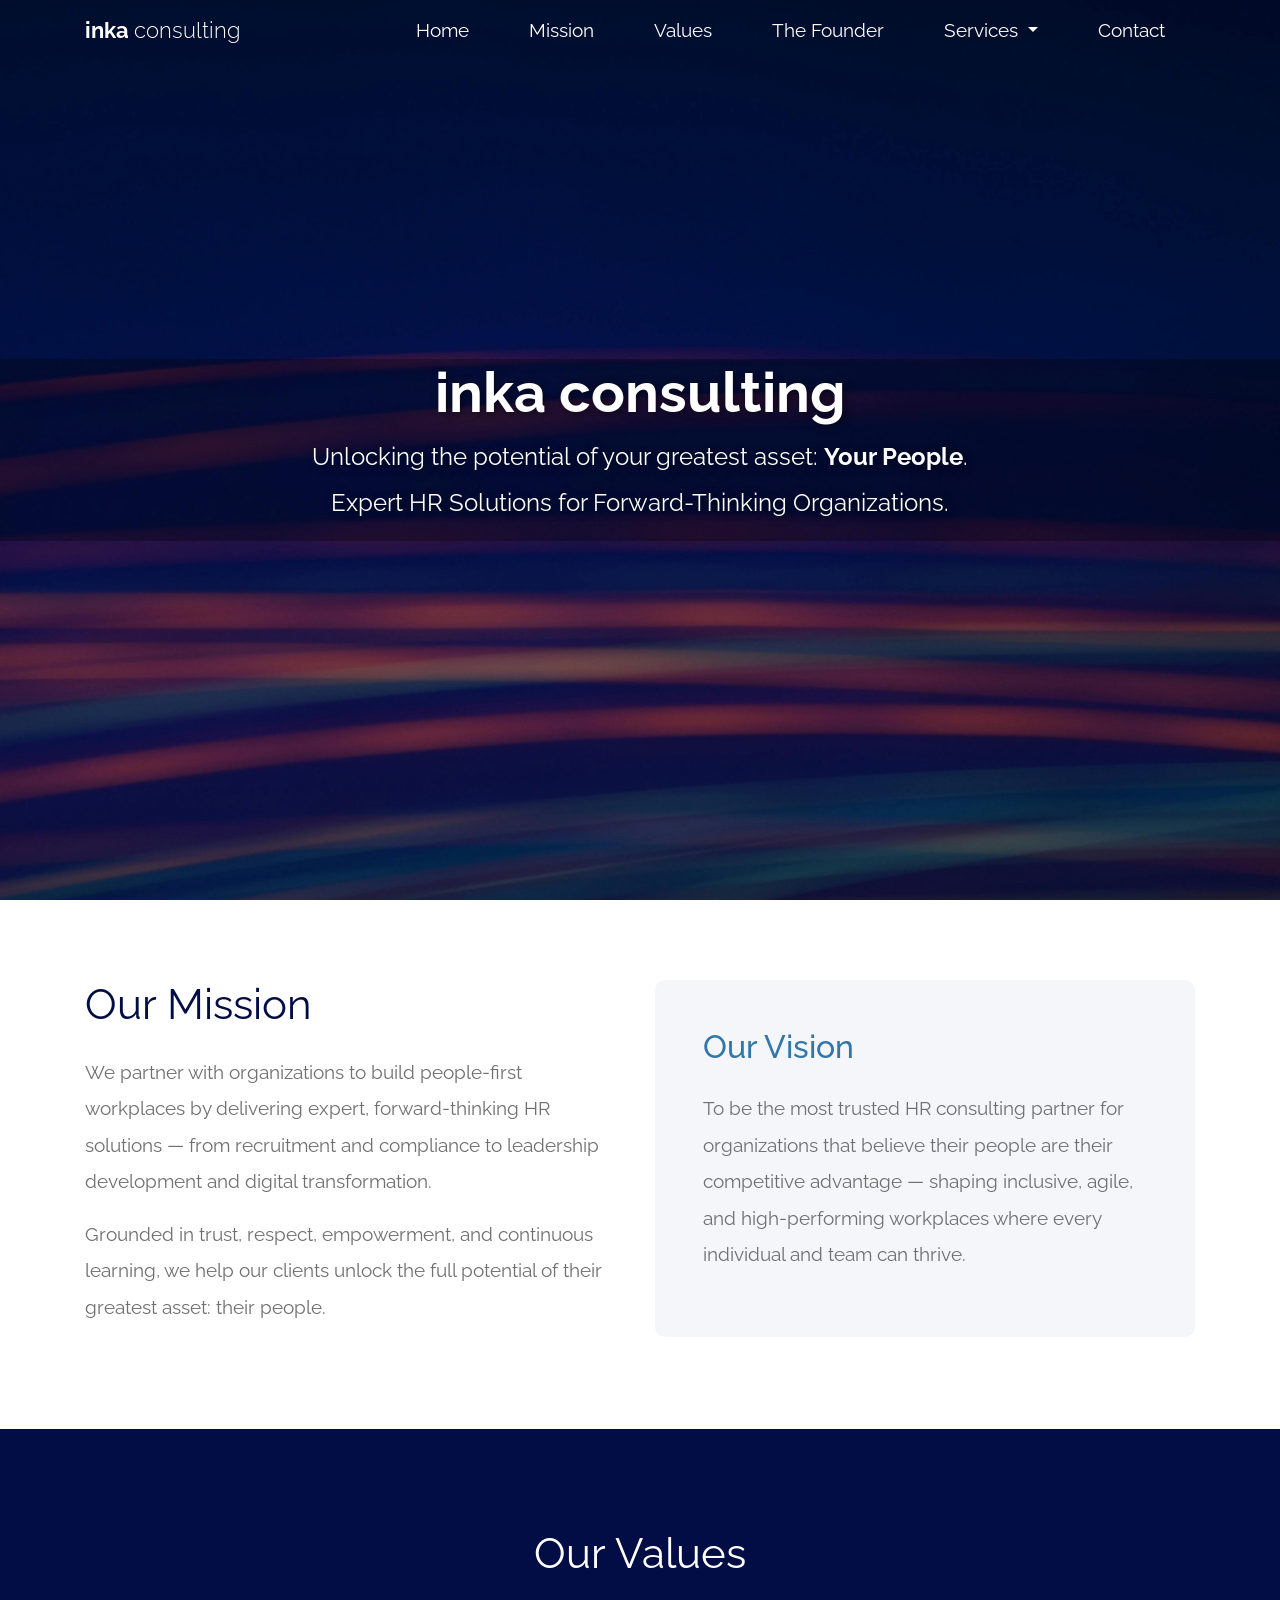
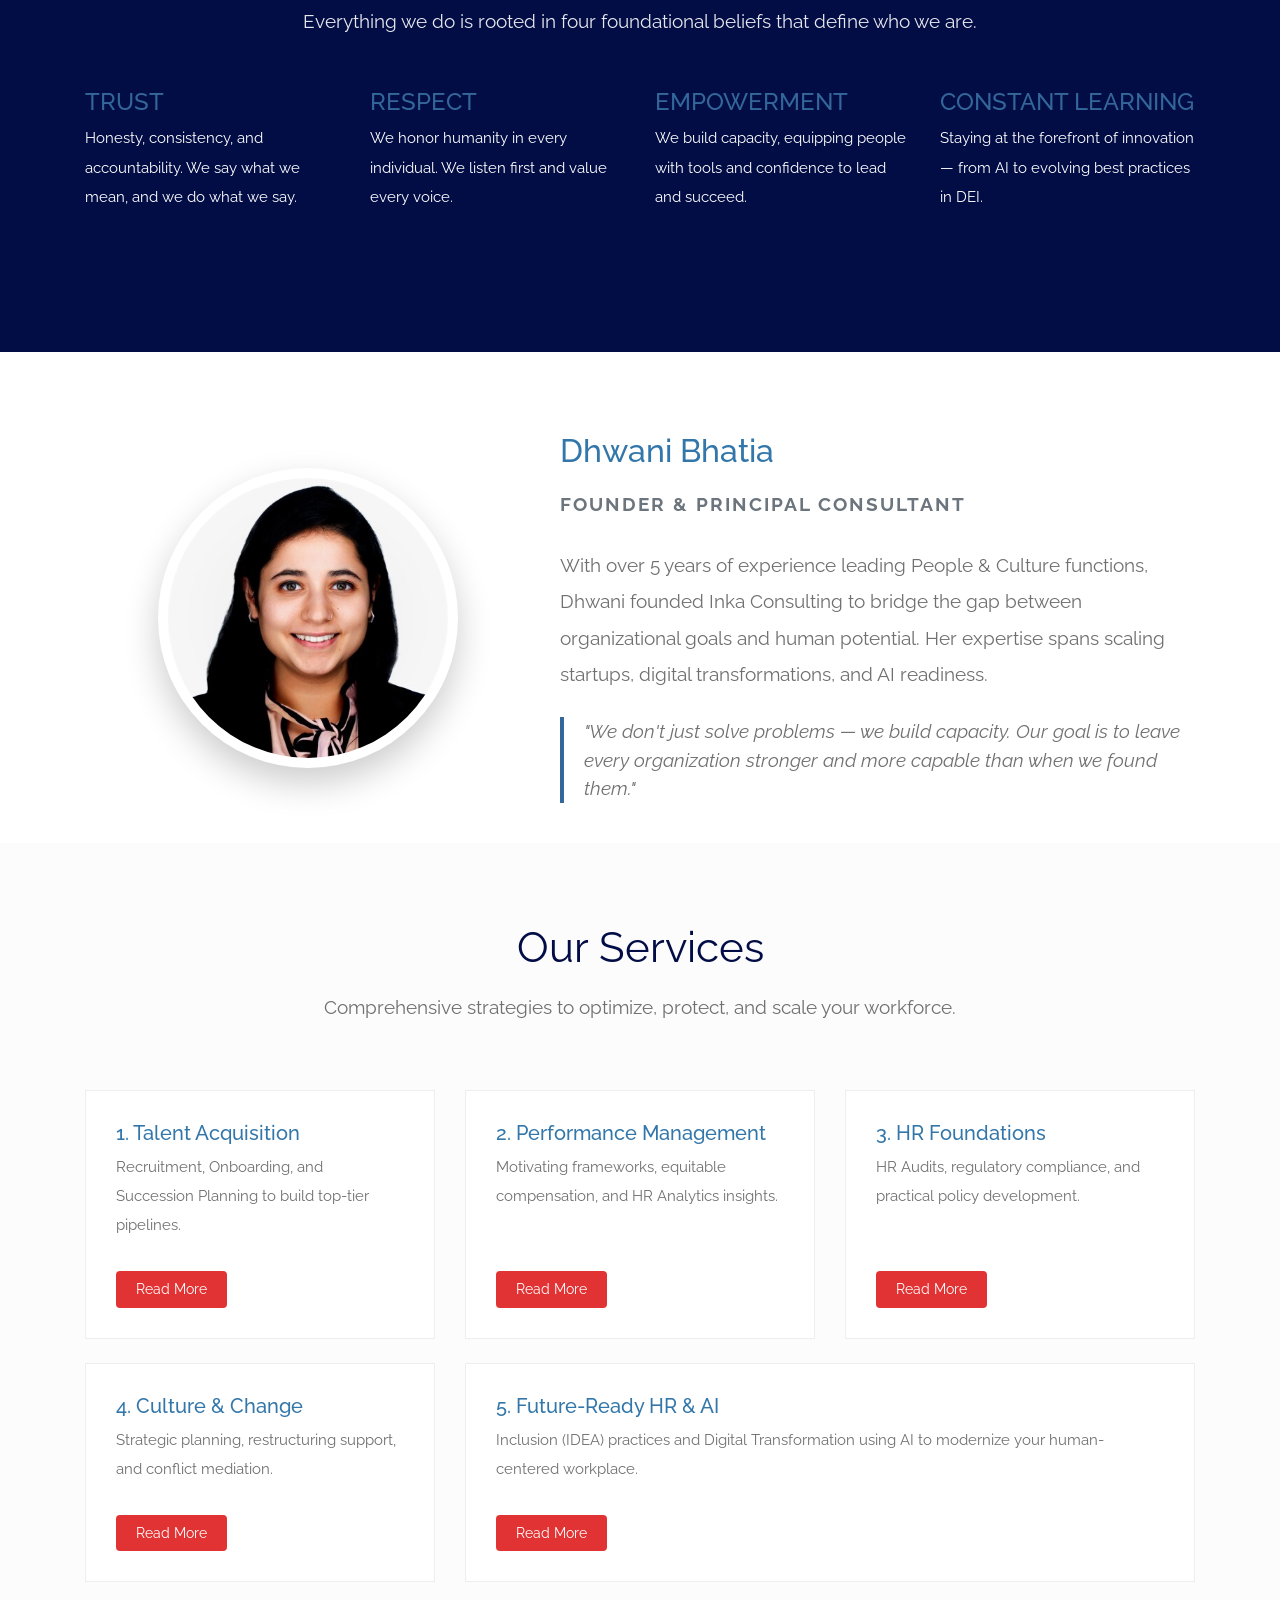
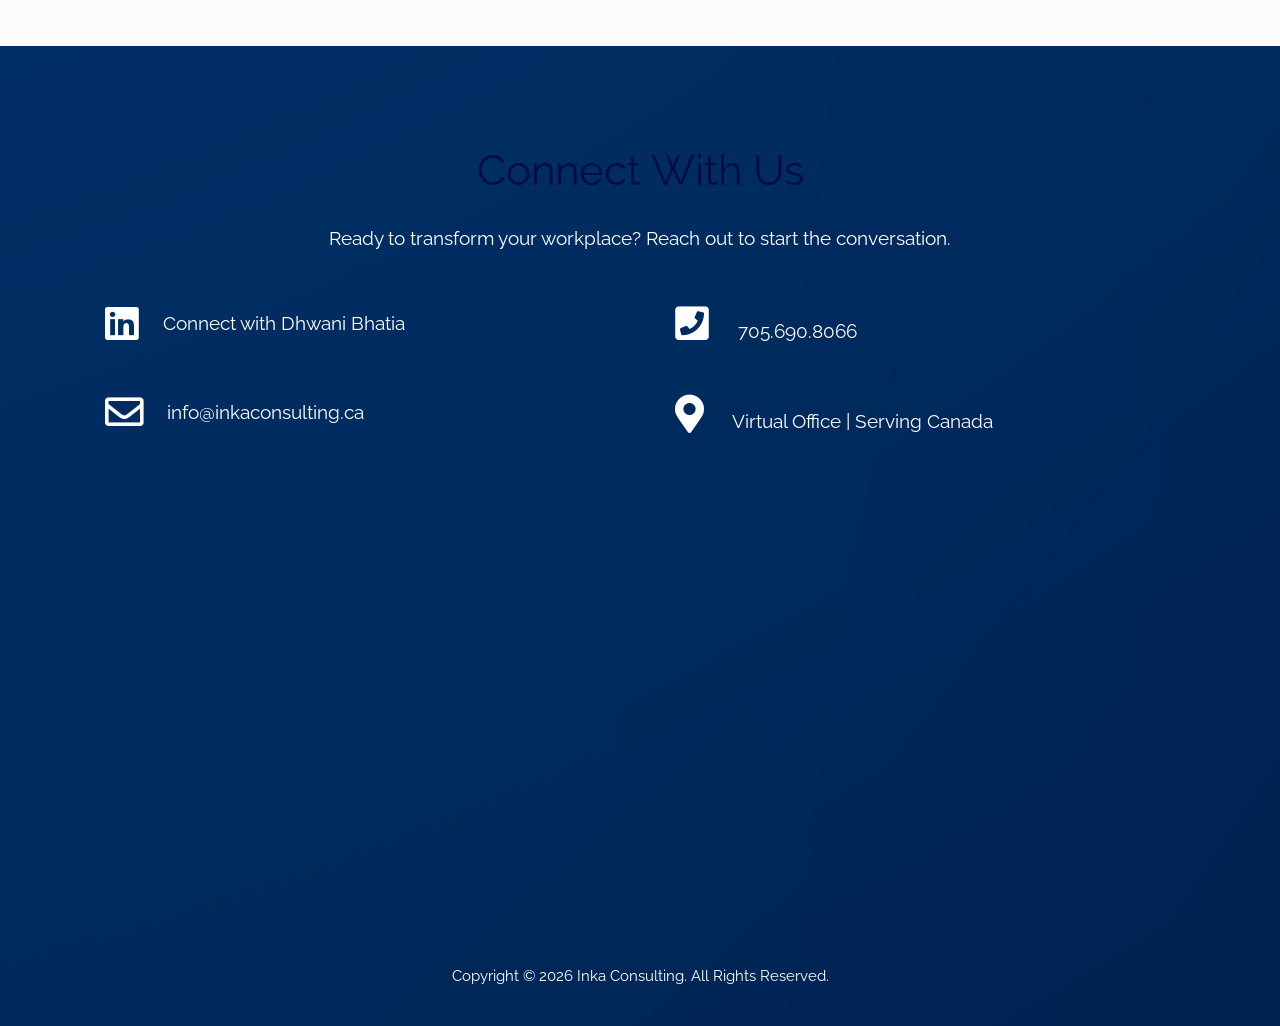
<file: index.html>
<!DOCTYPE html>
<html lang="en">
<head>
    <meta charset="UTF-8" />
    <meta name="viewport" content="width=device-width, initial-scale=1.0" />
    <meta http-equiv="X-UA-Compatible" content="ie=edge" />
    <title>Inka Consulting | Strategic People & HR Solutions</title>
    <link rel="stylesheet" href="fontawesome-5.5/css/all.min.css" />
    <link rel="stylesheet" href="slick/slick.css">
    <link rel="stylesheet" href="slick/slick-theme.css">
    <link rel="stylesheet" href="magnific-popup/magnific-popup.css">
    <link rel="stylesheet" href="css/bootstrap.min.css" />
    <link rel="stylesheet" href="css/tooplate-infinite-loop.css" />
    <style>
        /* --- Branding & Layout Overrides --- */
        .inka-values-bg { background-color: #020c45; color: #ffffff; padding: 100px 0; }
        .practice-card { border: 1px solid #eee; padding: 30px; height: 100%; transition: 0.3s; background: #fff; display: flex; flex-direction: column; justify-content: space-between; }
        .practice-card:hover { box-shadow: 0 10px 30px rgba(0,0,0,0.05); border-color: #369; }
        .founder-image { border: 10px solid rgba(255,255,255,0.1); border-radius: 50%; max-width: 300px; width: 100%; box-shadow: 0 15px 35px rgba(0,0,0,0.2); }
        .btn-read-more { margin-top: 15px; align-self: flex-start; font-size: 0.85rem; padding: 8px 20px; border-radius: 4px; }

        /* --- Desktop Dropdown --- */
        .nav-item.dropdown:hover .dropdown-menu { display: block; margin-top: 0; }
        .dropdown-menu { background-color: #ffffff; border: none; border-radius: 0; box-shadow: 0 8px 15px rgba(0,0,0,0.1); padding: 10px 0; }
        .dropdown-item { color: #020c45 !important; font-size: 0.9rem; padding: 10px 20px; transition: 0.3s; }
        .dropdown-item:hover { background-color: #f8f9fa; color: #e13333 !important; padding-left: 25px; }
        
        /* --- Mobile Specific Fixes --- */
        @media (max-width: 991px) {
            .navbar-brand, .tm-hero-title {
                color: #ffffff !important; 
                -webkit-text-fill-color: #ffffff !important; 
                text-transform: lowercase !important;
            }
            .navbar-collapse { 
                background-color: #ffffff !important; 
                box-shadow: 0 10px 20px rgba(0,0,0,0.1);
                padding: 20px;
            }
            .nav-link { color: #020c45 !important; }
            .dropdown-menu { 
                background-color: #f1f1f1 !important; 
                display: none; 
                border-left: 3px solid #e13333; 
                margin-left: 10px; 
            }
            /* Show dropdown when parent is clicked on mobile */
            .nav-item.dropdown.show .dropdown-menu { display: block; }
            .dropdown-item { color: #020c45 !important; }
            .navbar-toggler i { color: #ffffff; }
            .scroll .navbar-toggler i { color: #020c45; }
        }
    </style>
</head>
<body>    
    <nav class="navbar navbar-expand-md tm-navbar" id="tmNav">              
        <div class="container">   
          <div class="tm-next">
              <a href="#infinite" class="navbar-brand">inka <span style="font-weight: 300;">consulting</span></a>
          </div>               
          <button class="navbar-toggler" type="button" data-toggle="collapse" data-target="#navbarSupportedContent">
            <i class="fas fa-bars"></i>
          </button>
          <div class="collapse navbar-collapse" id="navbarSupportedContent">
            <ul class="navbar-nav ml-auto">
              <li class="nav-item"><a class="nav-link tm-nav-link" href="#infinite">Home</a></li>
              <li class="nav-item"><a class="nav-link tm-nav-link" href="#mission">Mission</a></li>
              <li class="nav-item"><a class="nav-link tm-nav-link" href="#values">Values</a></li>
              <li class="nav-item"><a class="nav-link tm-nav-link" href="#founder">The Founder</a></li>
              <li class="nav-item dropdown">
                <a class="nav-link tm-nav-link dropdown-toggle" href="#" id="navbarDropdown" role="button" data-toggle="dropdown" aria-haspopup="true" aria-expanded="false">
                  Services
                </a>
                <div class="dropdown-menu" aria-labelledby="navbarDropdown">
                  <a class="dropdown-item external" href="talent-growth.html">Talent Acquisition</a>
                  <a class="dropdown-item external" href="performance-effectiveness.html">Performance Management</a>
                  <a class="dropdown-item external" href="hr-foundations.html">HR Foundations</a>
                  <a class="dropdown-item external" href="strategic-planning.html">Culture & Change</a>
                  <a class="dropdown-item external" href="future-ready-hr.html">Future-Ready HR & AI</a>
                </div>
              </li>
              <li class="nav-item"><a class="nav-link tm-nav-link" href="#contact">Contact</a></li>                    
            </ul>
          </div>        
        </div>
    </nav>

    <section id="infinite" class="text-white tm-font-big tm-parallax">
      <div class="text-center tm-hero-text-container">
        <div class="tm-hero-text-container-inner">
            <h2 class="tm-hero-title">inka consulting</h2>
            <p class="tm-hero-subtitle">
              Unlocking the potential of your greatest asset: <strong>Your People</strong>.
              <br>Expert HR Solutions for Forward-Thinking Organizations.
            </p>
        </div>        
      </div>
    </section>

    <section id="mission" class="tm-section-pad-top">
      <div class="container">
            <div class="row">
                <div class="col-lg-6 mb-5">
                    <h2 class="tm-text-primary mb-4 tm-section-title">Our Mission</h2>
                    <p class="tm-intro-text">
                        We partner with organizations to build people-first workplaces by delivering expert, forward-thinking HR solutions — from recruitment and compliance to leadership development and digital transformation.
                    </p>
                    <p class="tm-intro-text">
                        Grounded in trust, respect, empowerment, and continuous learning, we help our clients unlock the full potential of their greatest asset: their people.
                    </p>
                </div>
                <div class="col-lg-6">
                    <div class="p-5" style="background-color: #f4f6f9; border-radius: 10px;">
                        <h2 class="tm-text-primary mb-4">Our Vision</h2>
                        <p class="tm-intro-text">
                            To be the most trusted HR consulting partner for organizations that believe their people are their competitive advantage — shaping inclusive, agile, and high-performing workplaces where every individual and team can thrive.
                        </p>
                    </div>
                </div>
            </div>
      </div>
    </section>

    <section id="values" class="inka-values-bg">
        <div class="container">
            <div class="row mb-5">
                <div class="col-12 text-center">
                    <h2 class="tm-section-title mb-4">Our Values</h2>
                    <p style="max-width: 800px; margin: 0 auto; opacity: 0.9;">
                        Everything we do is rooted in four foundational beliefs that define who we are.
                    </p>
                </div>
            </div>
            <div class="row">
                <div class="col-md-3 mb-4">
                    <h4 style="color: #369;">TRUST</h4>
                    <p class="small">Honesty, consistency, and accountability. We say what we mean, and we do what we say.</p>
                </div>
                <div class="col-md-3 mb-4">
                    <h4 style="color: #369;">RESPECT</h4>
                    <p class="small">We honor humanity in every individual. We listen first and value every voice.</p>
                </div>
                <div class="col-md-3 mb-4">
                    <h4 style="color: #369;">EMPOWERMENT</h4>
                    <p class="small">We build capacity, equipping people with tools and confidence to lead and succeed.</p>
                </div>
                <div class="col-md-3 mb-4">
                    <h4 style="color: #369;">CONSTANT LEARNING</h4>
                    <p class="small">Staying at the forefront of innovation — from AI to evolving best practices in DEI.</p>
                </div>
            </div>
        </div>
    </section>

    <section id="founder" class="tm-section-pad-top">
        <div class="container">
            <div class="row align-items-center">
                <div class="col-md-5 text-center mb-5 mb-md-0">
                    <img src="img/founder.jpg" alt="Dhwani Bhatia" class="founder-image">
                </div>
                <div class="col-md-7">
                    <h2 class="tm-text-primary mb-3">Dhwani Bhatia</h2>
                    <p class="text-muted mb-4" style="text-transform: uppercase; letter-spacing: 2px; font-weight: 700;">Founder & Principal Consultant</p>
                    <p class="mb-4">With over 5 years of experience leading People & Culture functions, Dhwani founded Inka Consulting to bridge the gap between organizational goals and human potential. Her expertise spans scaling startups, digital transformations, and AI readiness.</p>
                    <div style="border-left: 4px solid #369; padding-left: 20px; font-style: italic; font-size: 1.2rem;">
                        "We don't just solve problems — we build capacity. Our goal is to leave every organization stronger and more capable than when we found them."
                    </div>
                </div>
            </div>
        </div>
    </section>

    <section id="services" class="tm-section-pad-top" style="background-color: #fcfcfc;">
      <div class="container">
        <div class="row mb-5">
            <div class="col-12 text-center">
                <h2 class="tm-text-primary tm-section-title">Our Services</h2>
                <p class="mt-3">Comprehensive strategies to optimize, protect, and scale your workforce.</p>
            </div>
        </div>
        <div class="row">
            <div class="col-md-6 col-lg-4 mb-4">
                <div class="practice-card">
                    <div>
                        <h5 class="tm-text-primary">1. Talent Acquisition</h5>
                        <p class="small">Recruitment, Onboarding, and Succession Planning to build top-tier pipelines.</p>
                    </div>
                    <a href="talent-growth.html" class="tm-btn-primary btn-read-more">Read More</a>
                </div>
            </div>
            <div class="col-md-6 col-lg-4 mb-4">
                <div class="practice-card">
                    <div>
                        <h5 class="tm-text-primary">2. Performance Management</h5>
                        <p class="small">Motivating frameworks, equitable compensation, and HR Analytics insights.</p>
                    </div>
                    <a href="performance-effectiveness.html" class="tm-btn-primary btn-read-more">Read More</a>
                </div>
            </div>
            <div class="col-md-6 col-lg-4 mb-4">
                <div class="practice-card">
                    <div>
                        <h5 class="tm-text-primary">3. HR Foundations</h5>
                        <p class="small">HR Audits, regulatory compliance, and practical policy development.</p>
                    </div>
                    <a href="hr-foundations.html" class="tm-btn-primary btn-read-more">Read More</a>
                </div>
            </div>
            <div class="col-md-6 col-lg-4 mb-4">
                <div class="practice-card">
                    <div>
                        <h5 class="tm-text-primary">4. Culture & Change</h5>
                        <p class="small">Strategic planning, restructuring support, and conflict mediation.</p>
                    </div>
                    <a href="strategic-planning.html" class="tm-btn-primary btn-read-more">Read More</a>
                </div>
            </div>
            <div class="col-md-6 col-lg-8 mb-4">
                <div class="practice-card">
                    <div>
                        <h5 class="tm-text-primary">5. Future-Ready HR & AI</h5>
                        <p class="small">Inclusion (IDEA) practices and Digital Transformation using AI to modernize your human-centered workplace.</p>
                    </div>
                    <a href="future-ready-hr.html" class="tm-btn-primary btn-read-more">Read More</a>
                </div>
            </div>
        </div>
      </div>
    </section>

    <section id="contact" class="tm-section-pad-top tm-parallax-2">
      <div class="container tm-container-contact">
        <div class="row">
            <div class="text-center col-12">
                <h2 class="tm-section-title mb-4">Connect With Us</h2>
                <p class="mb-5">Ready to transform your workplace? Reach out to start the conversation.</p>
            </div>
            <div class="col-sm-12 col-md-6">
                <div class="contact-item">
                  <a rel="nofollow" href="https://ca.linkedin.com/in/dhwanib" target="_blank" class="item-link">
                      <i class="fab fa-2x fa-linkedin mr-4"></i>
                      <span class="mb-0">Connect with Dhwani Bhatia</span>
                  </a>               
                </div>
                <div class="contact-item">
                  <a rel="nofollow" href="mailto:info@inkaconsulting.ca" class="item-link">
                      <i class="far fa-2x fa-envelope mr-4"></i>
                      <span class="mb-0">info@inkaconsulting.ca</span>
                  </a>               
                </div>
            </div>
            <div class="col-sm-12 col-md-6">
                <div class="contact-item">
                    <i class="fas fa-2x fa-phone-square mr-4"></i>
                    <span class="mb-0">705.690.8066</span>
                </div>
                <div class="contact-item">
                    <i class="fas fa-2x fa-map-marker-alt mr-4"></i>
                    <span class="mb-0">Virtual Office | Serving Canada</span>
                </div>
            </div>
        </div>
      </div>
      <footer class="text-center small tm-footer">
        <p class="mb-0">
          Copyright &copy; 2026 Inka Consulting. All Rights Reserved.
        </p>
      </footer>
    </section>

    <script src="js/jquery-1.9.1.min.js"></script>     
    <script src="js/bootstrap.min.js"></script> 
    <script src="js/jquery.singlePageNav.min.js"></script> 
    <script>
      $(function(){
        // 1. Single Page Nav
        $('#tmNav').singlePageNav({
            filter: ':not(.external)',
            updateHash: true
        });

        // 2. FORCE COLLAPSE SCRIPT
        $('.navbar-nav .nav-link').on('click', function() {
            var isDropdown = $(this).hasClass('dropdown-toggle');
            var isVisible = $('.navbar-toggler').is(':visible');
            if (isVisible && !isDropdown) {
                $('.navbar-collapse').removeClass('show');
            }
        });

        $('.dropdown-item').on('click', function() {
            if ($('.navbar-toggler').is(':visible')) {
                $('.navbar-collapse').removeClass('show');
            }
        });
      });
    </script>
</body>
</html>
</file>
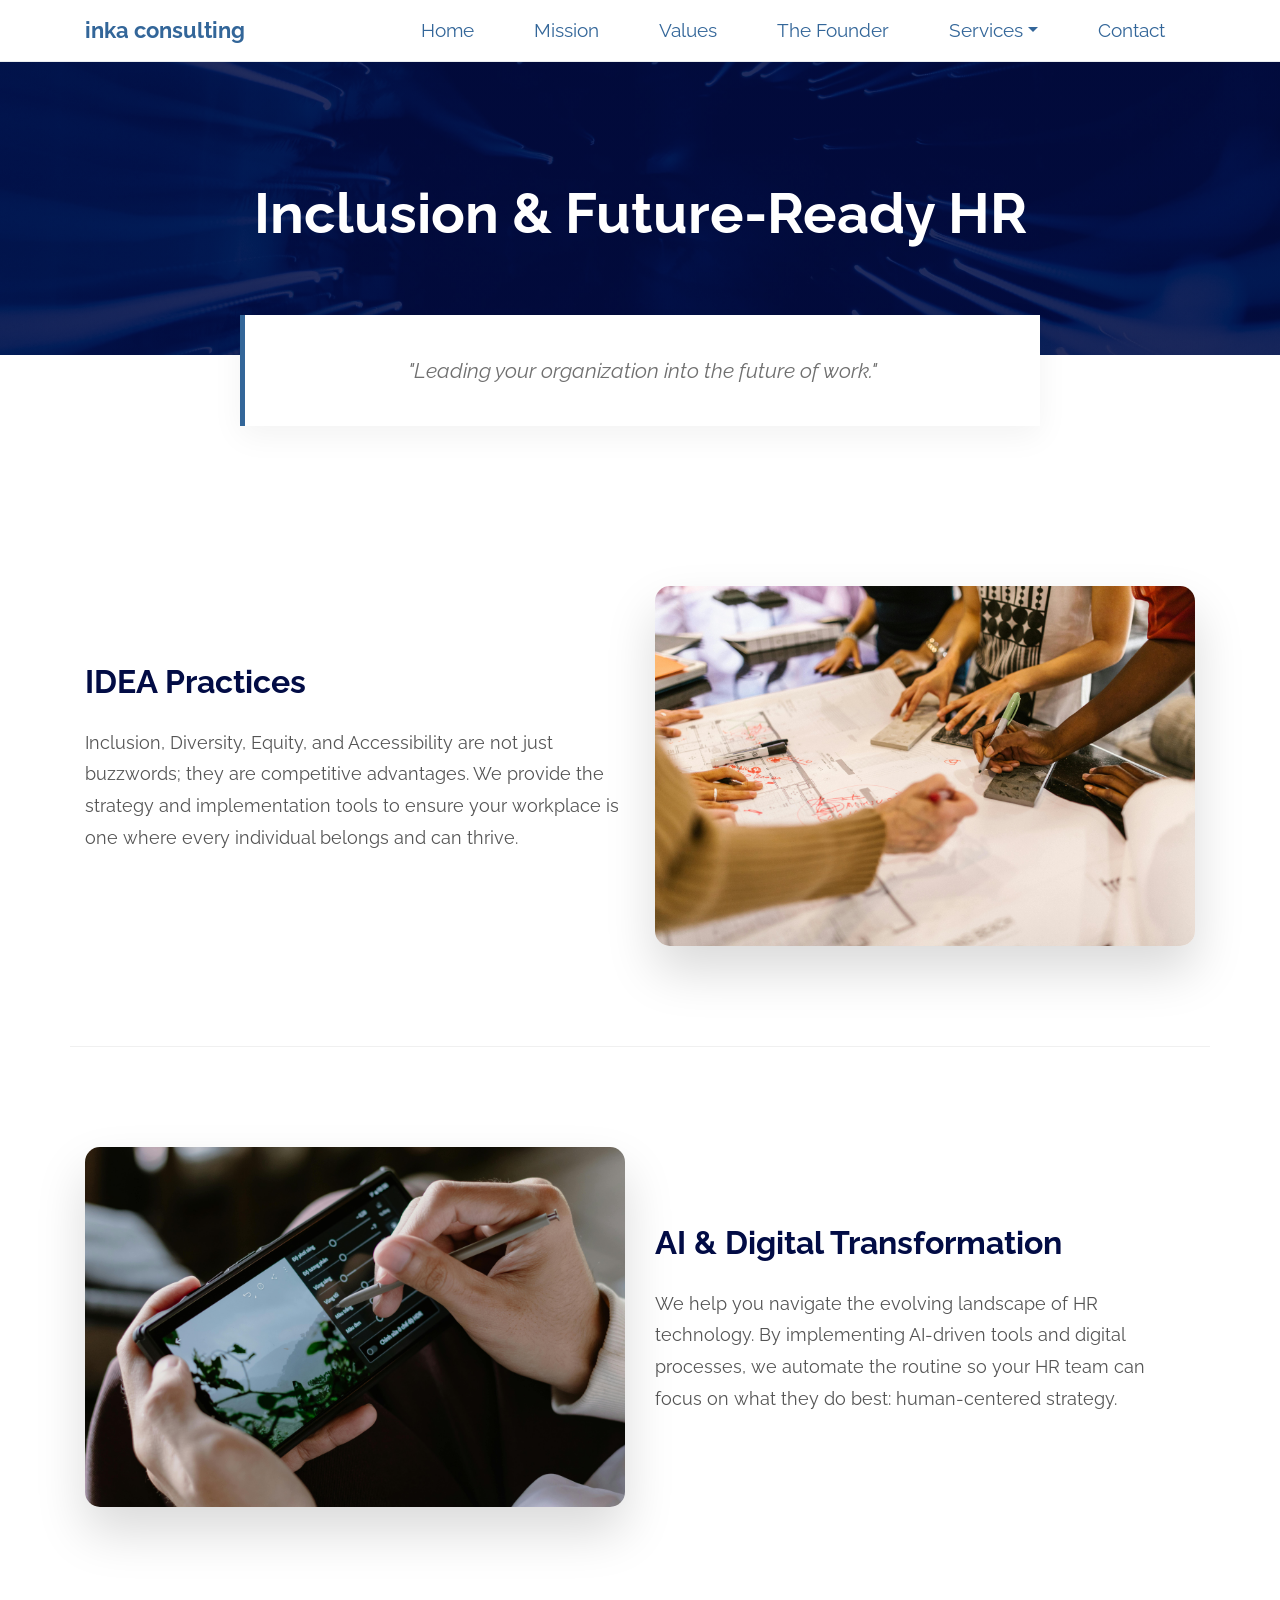
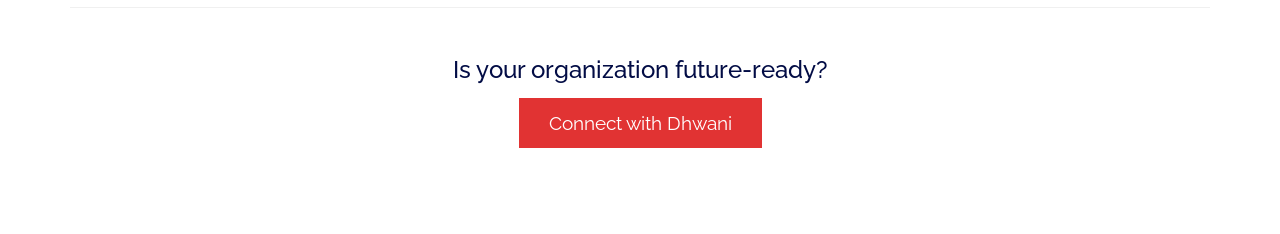
<file: future-ready-hr.html>
<!DOCTYPE html>
<html lang="en">
<head>
    <meta charset="UTF-8" />
    <meta name="viewport" content="width=device-width, initial-scale=1.0" />
    <title>Future-Ready HR | Inka Consulting</title>
    <link rel="stylesheet" href="fontawesome-5.5/css/all.min.css" />
    <link rel="stylesheet" href="css/bootstrap.min.css" />
    <link rel="stylesheet" href="css/tooplate-infinite-loop.css" />
    <style>
        .service-hero-section { background: linear-gradient(rgba(2,12,69,0.85), rgba(2,12,69,0.85)), url('img/tech-hero.jpg'); background-size: cover; background-position: center; color: white; padding: 180px 0 100px; text-align: center; }
        .service-row { padding: 100px 0; align-items: center; border-bottom: 1px solid #f0f0f0; }
        @media (min-width: 768px) { .row-reverse-desktop { flex-direction: row-reverse; } }
        .service-image-container img { width: 100%; border-radius: 15px; box-shadow: 0 25px 50px rgba(0,0,0,0.15); }
        .service-text-content h3 { color: #020c45; font-weight: 700; margin-bottom: 25px; font-size: 2rem; }
        .service-text-content p { font-size: 1.1rem; line-height: 1.8; color: #555; }
        .intro-quote { max-width: 800px; margin: -40px auto 60px; background: #fff; padding: 40px; box-shadow: 0 10px 30px rgba(0,0,0,0.05); border-left: 5px solid #369; font-style: italic; font-size: 1.3rem; position: relative; z-index: 10; }
    </style>
</head>
<body>
    <nav class="navbar navbar-expand-md tm-navbar scroll">
        <div class="container">
            <a href="index.html" class="navbar-brand">Inka <span>Consulting</span></a>
            <button class="navbar-toggler" type="button" data-toggle="collapse" data-target="#navbarSupportedContent"><i class="fas fa-bars"></i></button>
            <div class="collapse navbar-collapse" id="navbarSupportedContent">
                <ul class="navbar-nav ml-auto">
                    <li class="nav-item"><a class="nav-link tm-nav-link" href="index.html#infinite">Home</a></li>
                    <li class="nav-item"><a class="nav-link tm-nav-link" href="index.html#mission">Mission</a></li>
                    <li class="nav-item"><a class="nav-link tm-nav-link" href="index.html#values">Values</a></li>
                    <li class="nav-item"><a class="nav-link tm-nav-link" href="index.html#founder">The Founder</a></li>
                    <li class="nav-item dropdown">
                        <a class="nav-link tm-nav-link dropdown-toggle" href="#" id="navDrop" data-toggle="dropdown">Services</a>
                        <div class="dropdown-menu">
                            <a class="dropdown-item" href="talent-growth.html">Talent Acquisition</a>
                            <a class="dropdown-item" href="performance-effectiveness.html">Performance Management</a>
                            <a class="dropdown-item" href="hr-foundations.html">HR Foundations</a>
                            <a class="dropdown-item" href="strategic-planning.html">Culture & Change</a>
                            <a class="dropdown-item" href="future-ready-hr.html">Future-Ready HR & AI</a>
                        </div>
                    </li>
                    <li class="nav-item"><a class="nav-link tm-nav-link" href="index.html#contact">Contact</a></li>
                </ul>
            </div>
        </div>
    </nav>

    <header class="service-hero-section">
        <div class="container"><h1 class="display-3 font-weight-bold">Inclusion & Future-Ready HR</h1></div>
    </header>

    <main class="container">
        <div class="intro-quote text-center">"Leading your organization into the future of work."</div>

        <div class="row service-row">
            <div class="col-md-6 service-text-content">
                <h3>IDEA Practices</h3>
                <p>Inclusion, Diversity, Equity, and Accessibility are not just buzzwords; they are competitive advantages. We provide the strategy and implementation tools to ensure your workplace is one where every individual belongs and can thrive.</p>
            </div>
            <div class="col-md-6 service-image-container"><img src="img/tech-1.jpg" alt="IDEA Strategy"></div>
        </div>

        <div class="row service-row row-reverse-desktop">
            <div class="col-md-6 service-text-content">
                <h3>AI & Digital Transformation</h3>
                <p>We help you navigate the evolving landscape of HR technology. By implementing AI-driven tools and digital processes, we automate the routine so your HR team can focus on what they do best: human-centered strategy.</p>
            </div>
            <div class="col-md-6 service-image-container"><img src="img/tech-2.jpg" alt="Digital HR Transformation"></div>
        </div>

        <div class="text-center mt-5 mb-5 pb-5">
            <h4 class="mb-4">Is your organization future-ready?</h4>
            <a href="index.html#contact" class="tm-btn-primary">Connect with Dhwani</a>
        </div>
    </main>
    <script src="js/jquery-1.9.1.min.js"></script><script src="js/bootstrap.min.js"></script>
</body>
</html>
</file>
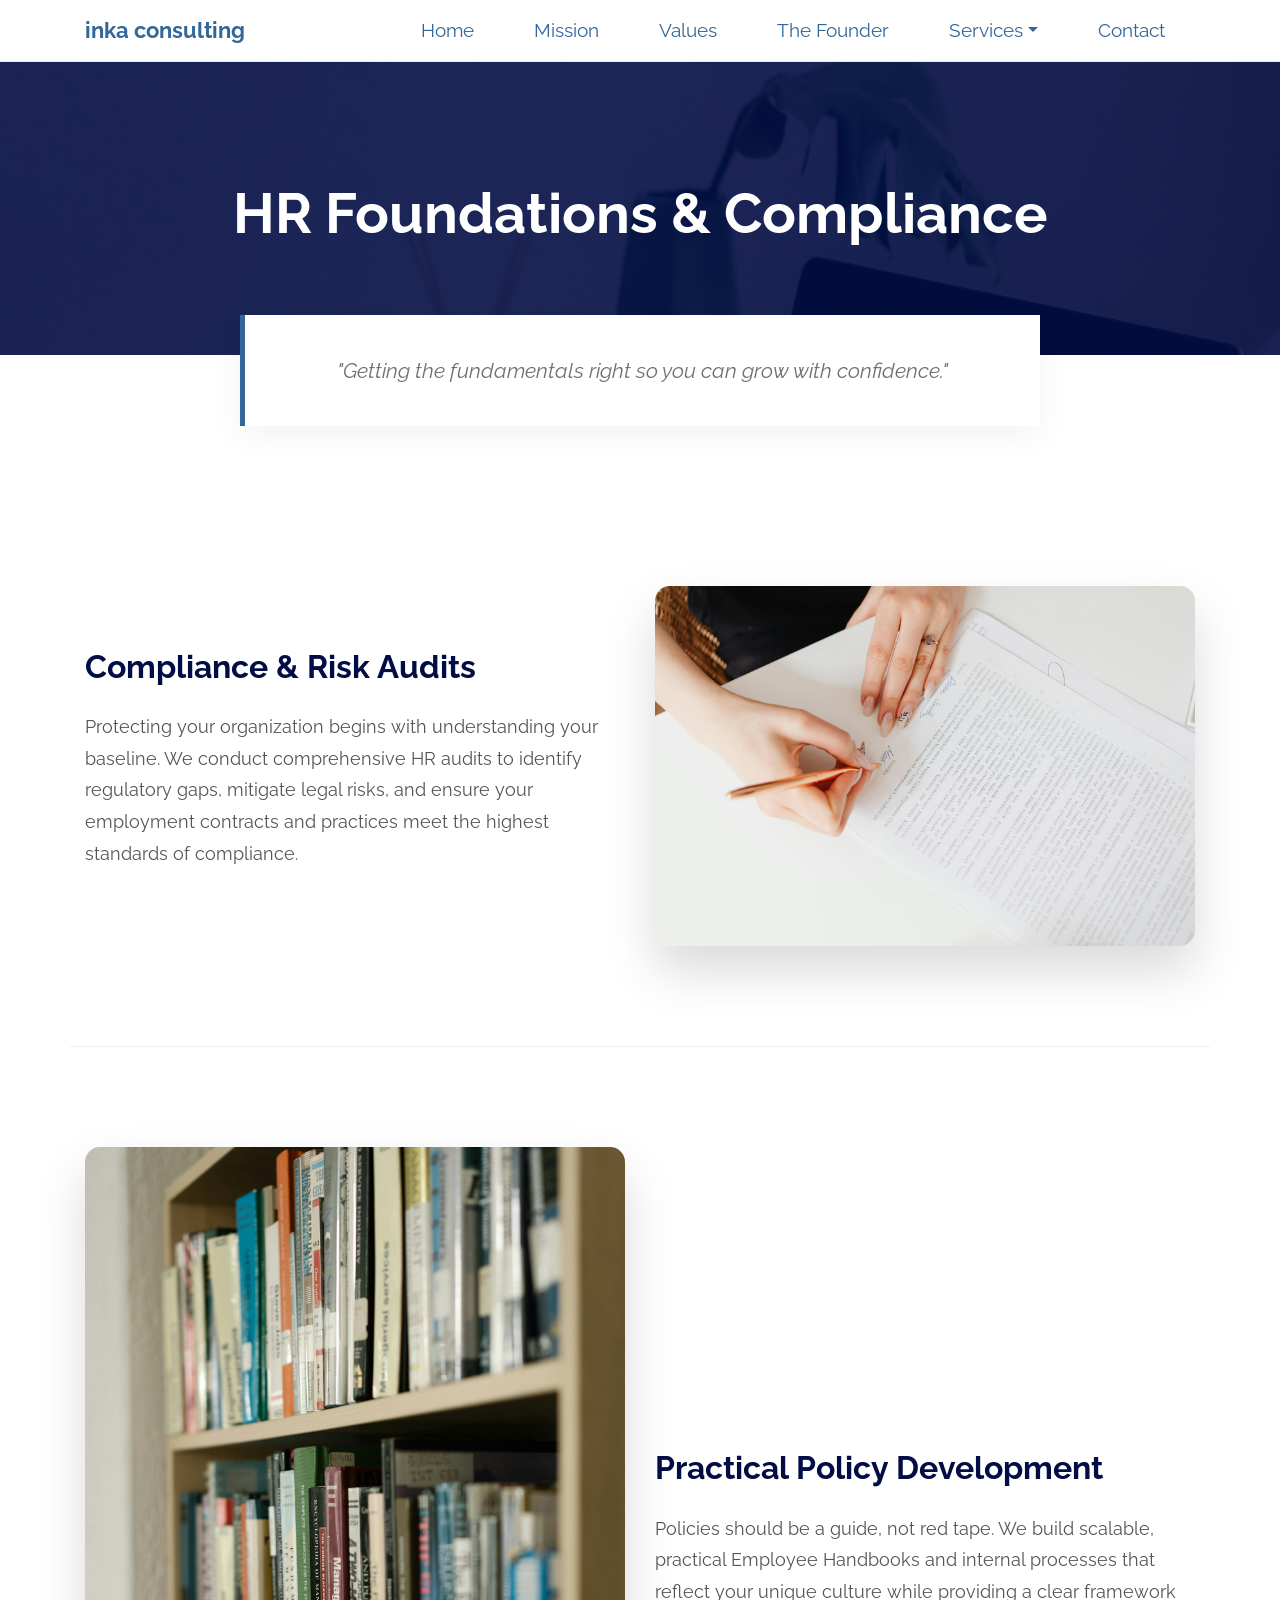
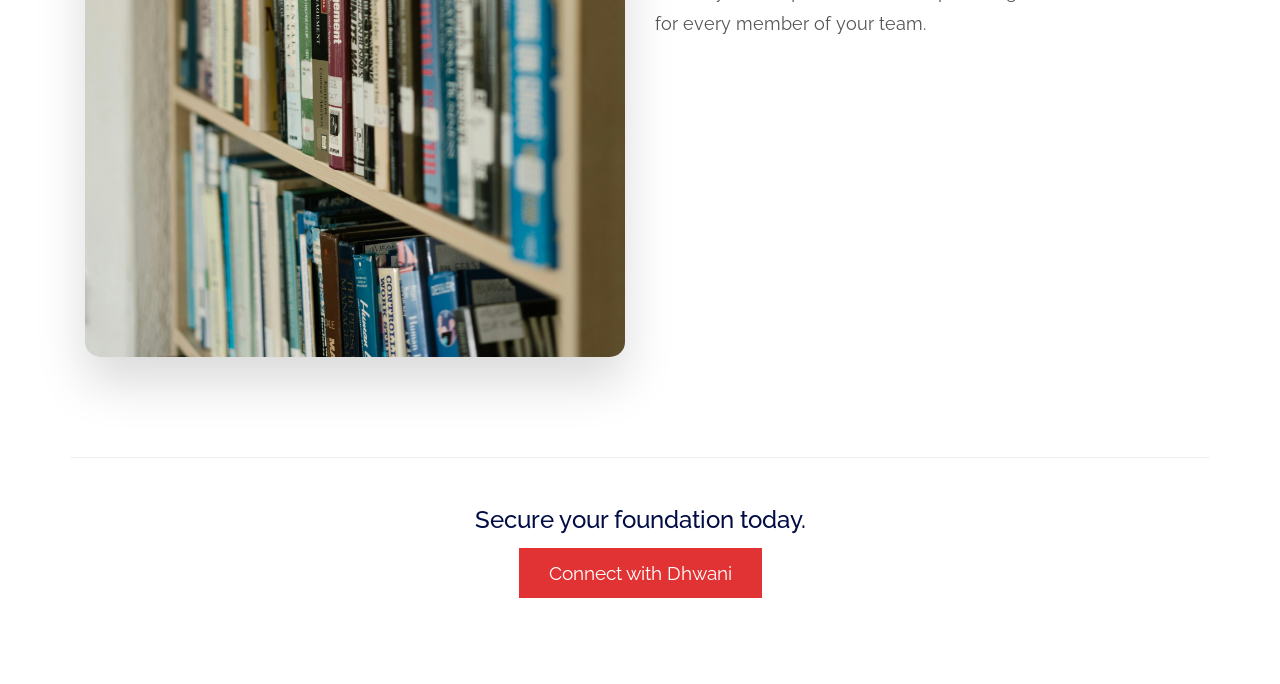
<file: hr-foundations.html>
<!DOCTYPE html>
<html lang="en">
<head>
    <meta charset="UTF-8" />
    <meta name="viewport" content="width=device-width, initial-scale=1.0" />
    <title>HR Foundations | Inka Consulting</title>
    <link rel="stylesheet" href="fontawesome-5.5/css/all.min.css" />
    <link rel="stylesheet" href="css/bootstrap.min.css" />
    <link rel="stylesheet" href="css/tooplate-infinite-loop.css" />
    <style>
        .service-hero-section { background: linear-gradient(rgba(2,12,69,0.85), rgba(2,12,69,0.85)), url('img/hrf-hero.jpg'); background-size: cover; background-position: center; color: white; padding: 180px 0 100px; text-align: center; }
        .service-row { padding: 100px 0; align-items: center; border-bottom: 1px solid #f0f0f0; }
        @media (min-width: 768px) { .row-reverse-desktop { flex-direction: row-reverse; } }
        .service-image-container img { width: 100%; border-radius: 15px; box-shadow: 0 25px 50px rgba(0,0,0,0.15); }
        .service-text-content h3 { color: #020c45; font-weight: 700; margin-bottom: 25px; font-size: 2rem; }
        .service-text-content p { font-size: 1.1rem; line-height: 1.8; color: #555; }
        .intro-quote { max-width: 800px; margin: -40px auto 60px; background: #fff; padding: 40px; box-shadow: 0 10px 30px rgba(0,0,0,0.05); border-left: 5px solid #369; font-style: italic; font-size: 1.3rem; position: relative; z-index: 10; }
    </style>
</head>
<body>
    <nav class="navbar navbar-expand-md tm-navbar scroll">
        <div class="container">
            <a href="index.html" class="navbar-brand">Inka <span>Consulting</span></a>
            <button class="navbar-toggler" type="button" data-toggle="collapse" data-target="#navbarSupportedContent"><i class="fas fa-bars"></i></button>
            <div class="collapse navbar-collapse" id="navbarSupportedContent">
                <ul class="navbar-nav ml-auto">
                    <li class="nav-item"><a class="nav-link tm-nav-link" href="index.html#infinite">Home</a></li>
                    <li class="nav-item"><a class="nav-link tm-nav-link" href="index.html#mission">Mission</a></li>
                    <li class="nav-item"><a class="nav-link tm-nav-link" href="index.html#values">Values</a></li>
                    <li class="nav-item"><a class="nav-link tm-nav-link" href="index.html#founder">The Founder</a></li>
                    <li class="nav-item dropdown">
                        <a class="nav-link tm-nav-link dropdown-toggle" href="#" id="navDrop" data-toggle="dropdown">Services</a>
                        <div class="dropdown-menu">
                            <a class="dropdown-item" href="talent-growth.html">Talent Acquisition</a>
                            <a class="dropdown-item" href="performance-effectiveness.html">Performance Management</a>
                            <a class="dropdown-item" href="hr-foundations.html">HR Foundations</a>
                            <a class="dropdown-item" href="strategic-planning.html">Culture & Change</a>
                            <a class="dropdown-item" href="future-ready-hr.html">Future-Ready HR & AI</a>
                        </div>
                    </li>
                    <li class="nav-item"><a class="nav-link tm-nav-link" href="index.html#contact">Contact</a></li>
                </ul>
            </div>
        </div>
    </nav>

    <header class="service-hero-section">
        <div class="container"><h1 class="display-3 font-weight-bold">HR Foundations & Compliance</h1></div>
    </header>

    <main class="container">
        <div class="intro-quote text-center">"Getting the fundamentals right so you can grow with confidence."</div>

        <div class="row service-row">
            <div class="col-md-6 service-text-content">
                <h3>Compliance & Risk Audits</h3>
                <p>Protecting your organization begins with understanding your baseline. We conduct comprehensive HR audits to identify regulatory gaps, mitigate legal risks, and ensure your employment contracts and practices meet the highest standards of compliance.</p>
            </div>
            <div class="col-md-6 service-image-container"><img src="img/hrf-1.jpg" alt="HR Compliance Audit"></div>
        </div>

        <div class="row service-row row-reverse-desktop">
            <div class="col-md-6 service-text-content">
                <h3>Practical Policy Development</h3>
                <p>Policies should be a guide, not red tape. We build scalable, practical Employee Handbooks and internal processes that reflect your unique culture while providing a clear framework for every member of your team.</p>
            </div>
            <div class="col-md-6 service-image-container"><img src="img/hrf-2.jpg" alt="HR Policy Development"></div>
        </div>

        <div class="text-center mt-5 mb-5 pb-5">
            <h4 class="mb-4">Secure your foundation today.</h4>
            <a href="index.html#contact" class="tm-btn-primary">Connect with Dhwani</a>
        </div>
    </main>
    <script src="js/jquery-1.9.1.min.js"></script><script src="js/bootstrap.min.js"></script>
</body>
</html>
</file>
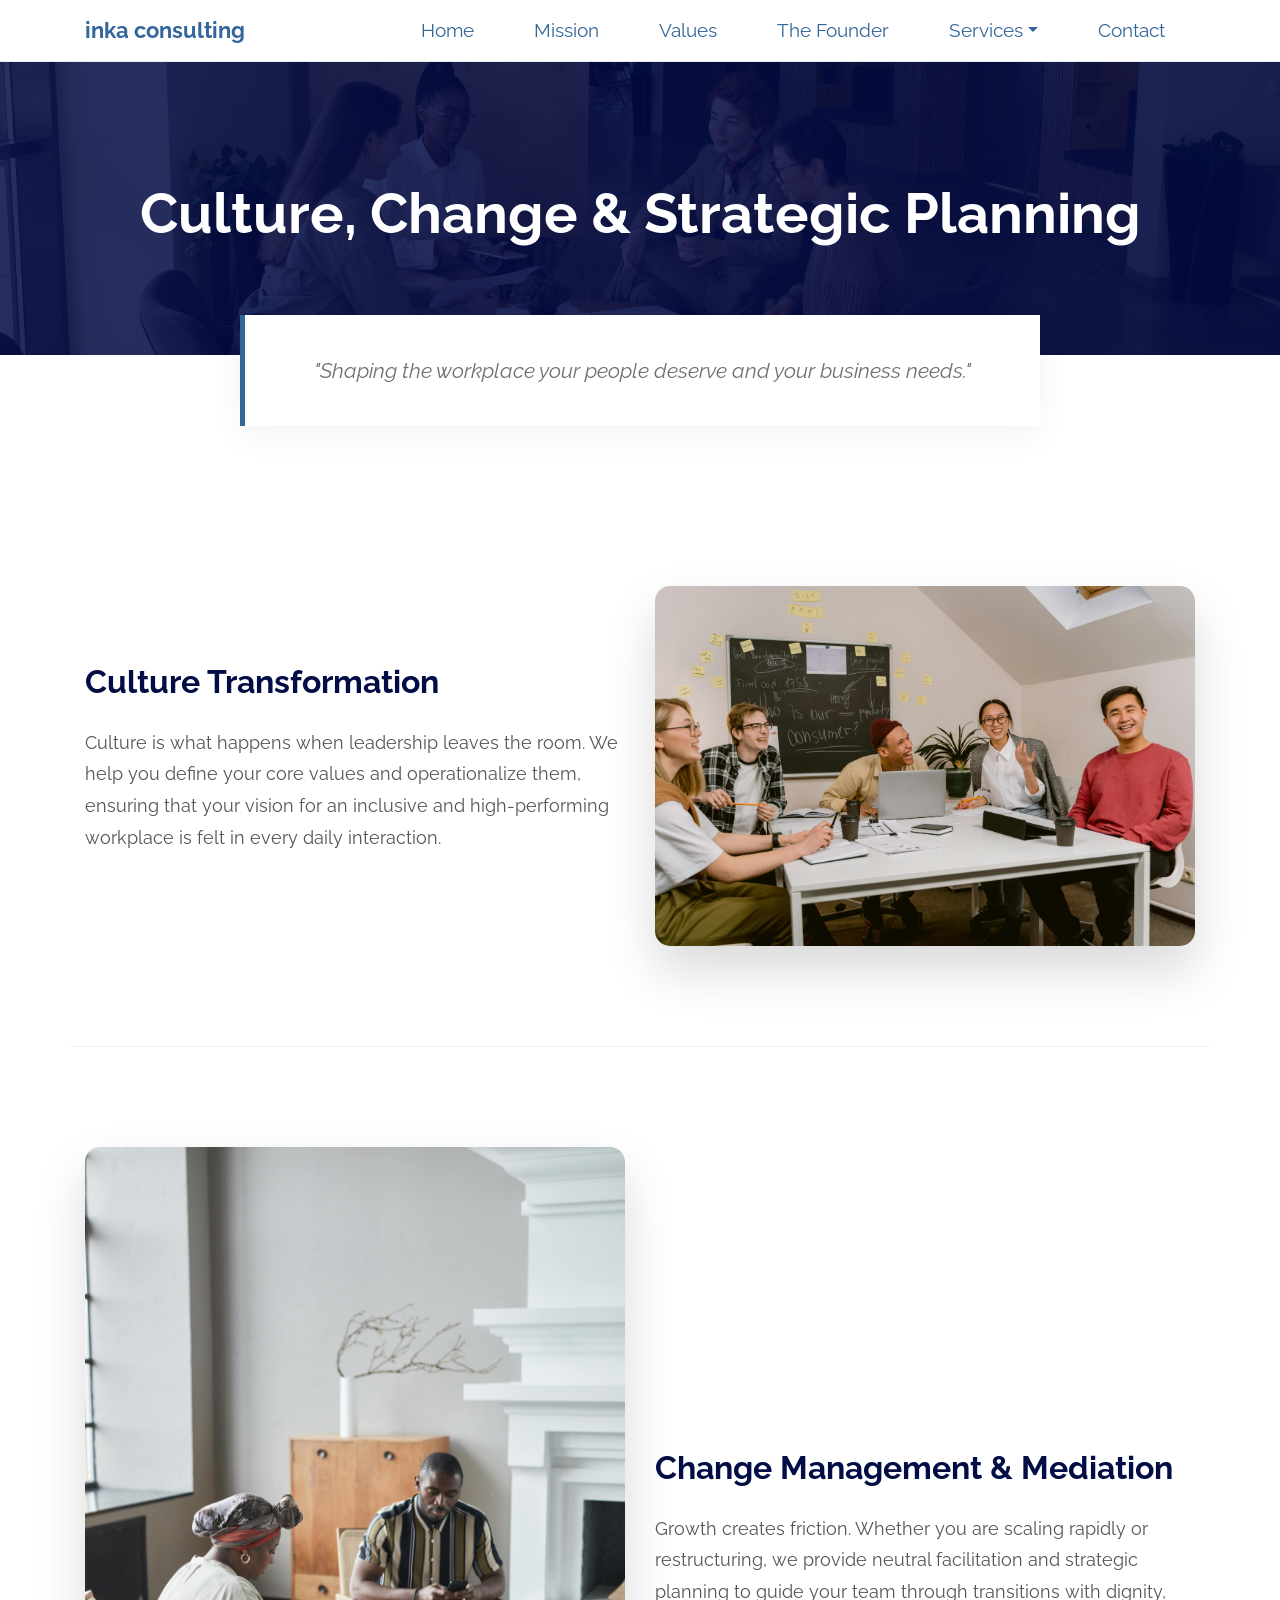
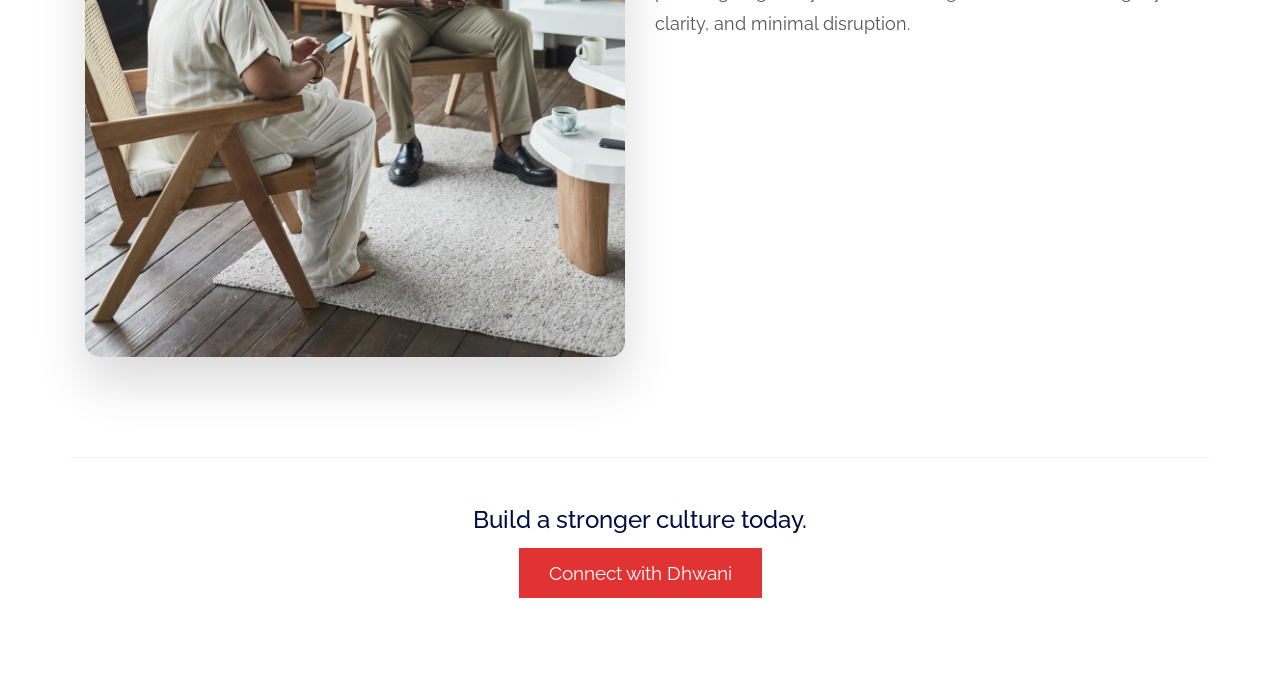
<file: strategic-planning.html>
<!DOCTYPE html>
<html lang="en">
<head>
    <meta charset="UTF-8" />
    <meta name="viewport" content="width=device-width, initial-scale=1.0" />
    <title>Culture & Change | Inka Consulting</title>
    <link rel="stylesheet" href="fontawesome-5.5/css/all.min.css" />
    <link rel="stylesheet" href="css/bootstrap.min.css" />
    <link rel="stylesheet" href="css/tooplate-infinite-loop.css" />
    <style>
        .service-hero-section { background: linear-gradient(rgba(2,12,69,0.85), rgba(2,12,69,0.85)), url('img/culture-hero.jpg'); background-size: cover; background-position: center; color: white; padding: 180px 0 100px; text-align: center; }
        .service-row { padding: 100px 0; align-items: center; border-bottom: 1px solid #f0f0f0; }
        @media (min-width: 768px) { .row-reverse-desktop { flex-direction: row-reverse; } }
        .service-image-container img { width: 100%; border-radius: 15px; box-shadow: 0 25px 50px rgba(0,0,0,0.15); }
        .service-text-content h3 { color: #020c45; font-weight: 700; margin-bottom: 25px; font-size: 2rem; }
        .service-text-content p { font-size: 1.1rem; line-height: 1.8; color: #555; }
        .intro-quote { max-width: 800px; margin: -40px auto 60px; background: #fff; padding: 40px; box-shadow: 0 10px 30px rgba(0,0,0,0.05); border-left: 5px solid #369; font-style: italic; font-size: 1.3rem; position: relative; z-index: 10; }
    </style>
</head>
<body>
    <nav class="navbar navbar-expand-md tm-navbar scroll">
        <div class="container">
            <a href="index.html" class="navbar-brand">Inka <span>Consulting</span></a>
            <button class="navbar-toggler" type="button" data-toggle="collapse" data-target="#navbarSupportedContent"><i class="fas fa-bars"></i></button>
            <div class="collapse navbar-collapse" id="navbarSupportedContent">
                <ul class="navbar-nav ml-auto">
                    <li class="nav-item"><a class="nav-link tm-nav-link" href="index.html#infinite">Home</a></li>
                    <li class="nav-item"><a class="nav-link tm-nav-link" href="index.html#mission">Mission</a></li>
                    <li class="nav-item"><a class="nav-link tm-nav-link" href="index.html#values">Values</a></li>
                    <li class="nav-item"><a class="nav-link tm-nav-link" href="index.html#founder">The Founder</a></li>
                    <li class="nav-item dropdown">
                        <a class="nav-link tm-nav-link dropdown-toggle" href="#" id="navDrop" data-toggle="dropdown">Services</a>
                        <div class="dropdown-menu">
                            <a class="dropdown-item" href="talent-growth.html">Talent Acquisition</a>
                            <a class="dropdown-item" href="performance-effectiveness.html">Performance Management</a>
                            <a class="dropdown-item" href="hr-foundations.html">HR Foundations</a>
                            <a class="dropdown-item" href="strategic-planning.html">Culture & Change</a>
                            <a class="dropdown-item" href="future-ready-hr.html">Future-Ready HR & AI</a>
                        </div>
                    </li>
                    <li class="nav-item"><a class="nav-link tm-nav-link" href="index.html#contact">Contact</a></li>
                </ul>
            </div>
        </div>
    </nav>

    <header class="service-hero-section">
        <div class="container"><h1 class="display-3 font-weight-bold">Culture, Change & Strategic Planning</h1></div>
    </header>

    <main class="container">
        <div class="intro-quote text-center">"Shaping the workplace your people deserve and your business needs."</div>

        <div class="row service-row">
            <div class="col-md-6 service-text-content">
                <h3>Culture Transformation</h3>
                <p>Culture is what happens when leadership leaves the room. We help you define your core values and operationalize them, ensuring that your vision for an inclusive and high-performing workplace is felt in every daily interaction.</p>
            </div>
            <div class="col-md-6 service-image-container"><img src="img/culture-1.jpg" alt="Culture Transformation"></div>
        </div>

        <div class="row service-row row-reverse-desktop">
            <div class="col-md-6 service-text-content">
                <h3>Change Management & Mediation</h3>
                <p>Growth creates friction. Whether you are scaling rapidly or restructuring, we provide neutral facilitation and strategic planning to guide your team through transitions with dignity, clarity, and minimal disruption.</p>
            </div>
            <div class="col-md-6 service-image-container"><img src="img/culture-2.jpg" alt="Change Management"></div>
        </div>

        <div class="text-center mt-5 mb-5 pb-5">
            <h4 class="mb-4">Build a stronger culture today.</h4>
            <a href="index.html#contact" class="tm-btn-primary">Connect with Dhwani</a>
        </div>
    </main>
    <script src="js/jquery-1.9.1.min.js"></script><script src="js/bootstrap.min.js"></script>
</body>
</html>
</file>
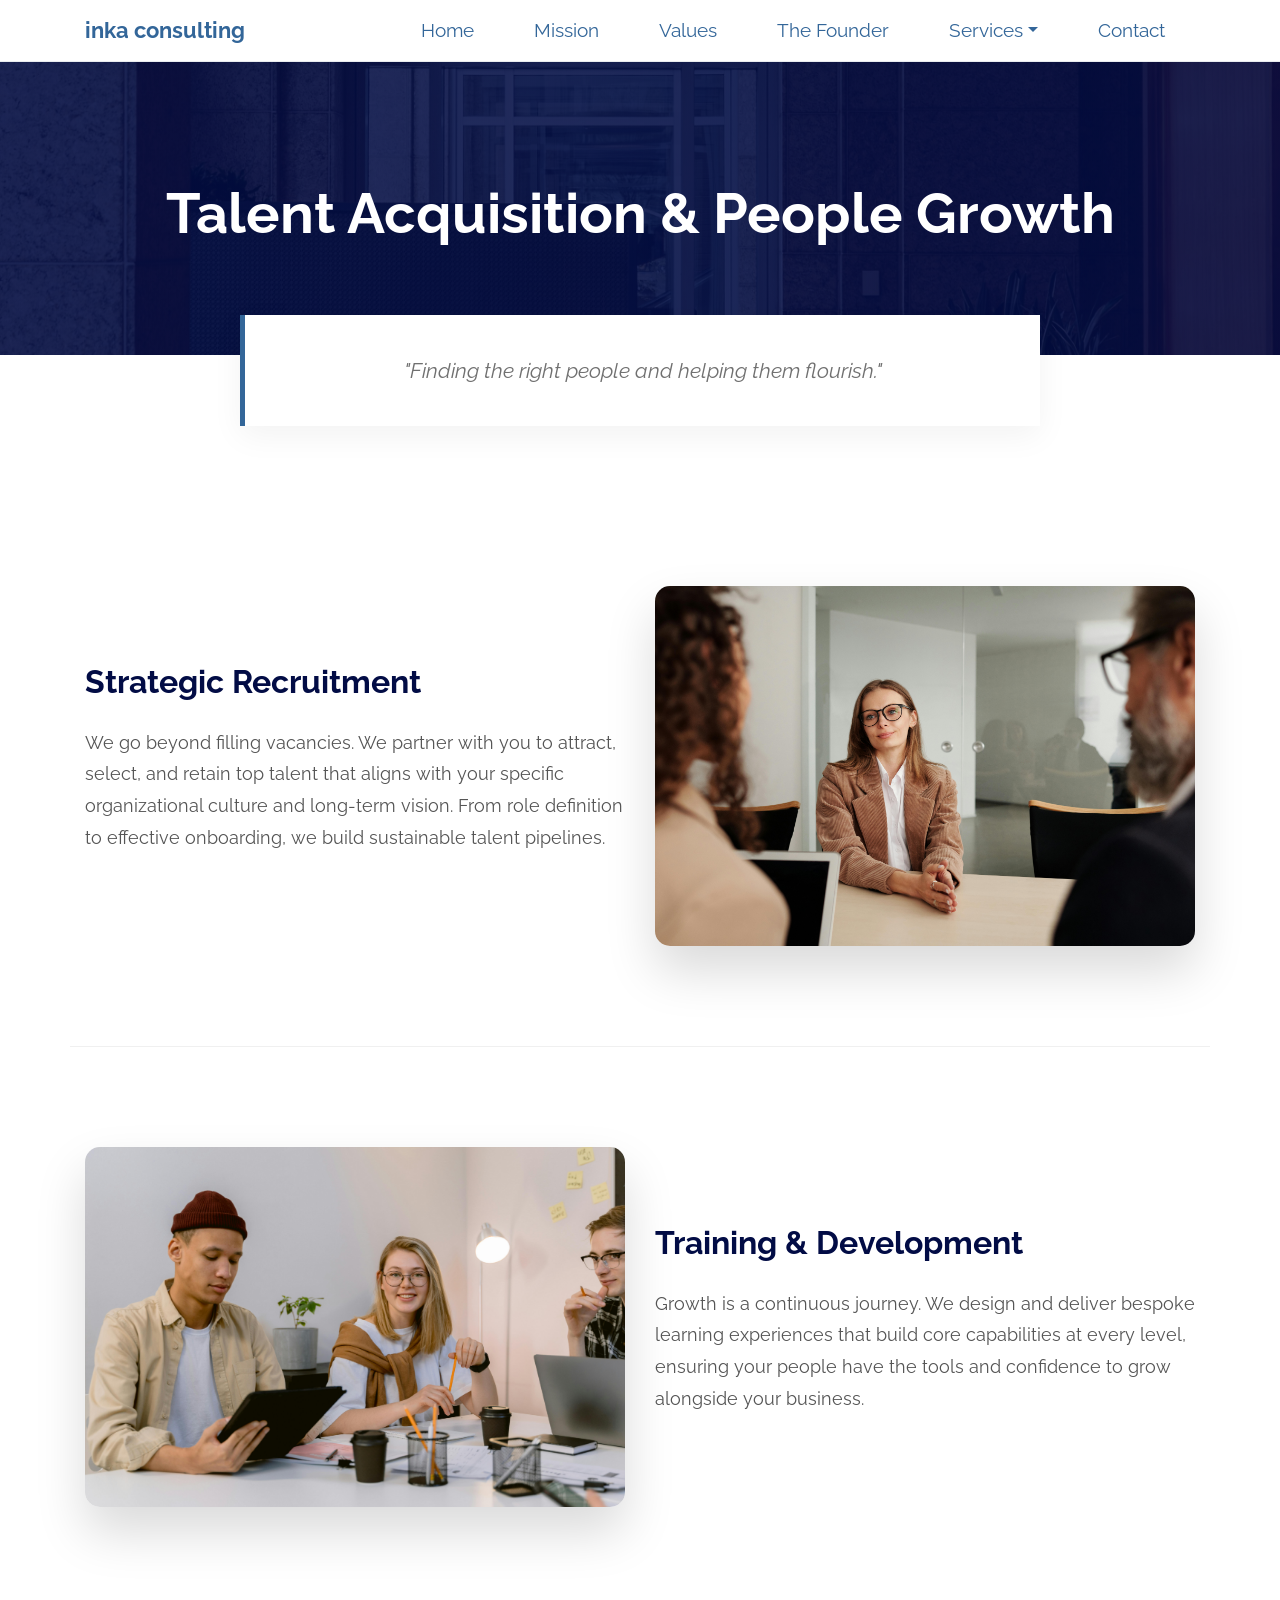
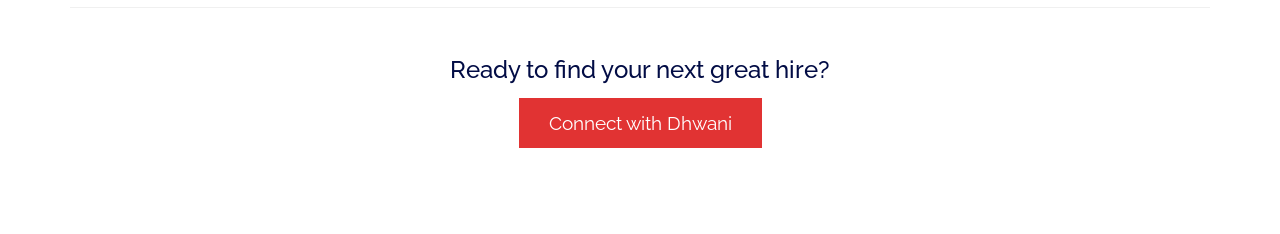
<file: talent-growth.html>
<!DOCTYPE html>
<html lang="en">
<head>
    <meta charset="UTF-8" />
    <meta name="viewport" content="width=device-width, initial-scale=1.0" />
    <title>Talent Acquisition | Inka Consulting</title>
    <link rel="stylesheet" href="fontawesome-5.5/css/all.min.css" />
    <link rel="stylesheet" href="css/bootstrap.min.css" />
    <link rel="stylesheet" href="css/tooplate-infinite-loop.css" />
    <style>
        .service-hero-section { background: linear-gradient(rgba(2,12,69,0.85), rgba(2,12,69,0.85)), url('img/talent-hero.jpg'); background-size: cover; background-position: center; color: white; padding: 180px 0 100px; text-align: center; }
        .service-row { padding: 100px 0; align-items: center; border-bottom: 1px solid #f0f0f0; }
        @media (min-width: 768px) { .row-reverse-desktop { flex-direction: row-reverse; } }
        .service-image-container img { width: 100%; border-radius: 15px; box-shadow: 0 25px 50px rgba(0,0,0,0.15); transition: transform 0.4s ease; }
        .service-text-content h3 { color: #020c45; font-weight: 700; margin-bottom: 25px; font-size: 2rem; }
        .service-text-content p { font-size: 1.1rem; line-height: 1.8; color: #555; }
        .intro-quote { max-width: 800px; margin: -40px auto 60px; background: #fff; padding: 40px; box-shadow: 0 10px 30px rgba(0,0,0,0.05); border-left: 5px solid #369; font-style: italic; font-size: 1.3rem; position: relative; z-index: 10; }
    </style>
</head>
<body>
    <nav class="navbar navbar-expand-md tm-navbar scroll">
        <div class="container">
            <a href="index.html" class="navbar-brand">Inka <span>Consulting</span></a>
            <button class="navbar-toggler" type="button" data-toggle="collapse" data-target="#navbarSupportedContent"><i class="fas fa-bars"></i></button>
            <div class="collapse navbar-collapse" id="navbarSupportedContent">
                <ul class="navbar-nav ml-auto">
                    <li class="nav-item"><a class="nav-link tm-nav-link" href="index.html#infinite">Home</a></li>
                    <li class="nav-item"><a class="nav-link tm-nav-link" href="index.html#mission">Mission</a></li>
                    <li class="nav-item"><a class="nav-link tm-nav-link" href="index.html#values">Values</a></li>
                    <li class="nav-item"><a class="nav-link tm-nav-link" href="index.html#founder">The Founder</a></li>
                    <li class="nav-item dropdown">
                        <a class="nav-link tm-nav-link dropdown-toggle" href="#" id="navDrop" data-toggle="dropdown">Services</a>
                        <div class="dropdown-menu">
                            <a class="dropdown-item" href="talent-growth.html">Talent Acquisition</a>
                            <a class="dropdown-item" href="performance-effectiveness.html">Performance Management</a>
                            <a class="dropdown-item" href="hr-foundations.html">HR Foundations</a>
                            <a class="dropdown-item" href="strategic-planning.html">Culture & Change</a>
                            <a class="dropdown-item" href="future-ready-hr.html">Future-Ready HR & AI</a>
                        </div>
                    </li>
                    <li class="nav-item"><a class="nav-link tm-nav-link" href="index.html#contact">Contact</a></li>
                </ul>
            </div>
        </div>
    </nav>

    <header class="service-hero-section">
        <div class="container"><h1 class="display-3 font-weight-bold">Talent Acquisition & People Growth</h1></div>
    </header>

    <main class="container">
        <div class="intro-quote text-center">"Finding the right people and helping them flourish."</div>

        <div class="row service-row">
            <div class="col-md-6 service-text-content">
                <h3>Strategic Recruitment</h3>
                <p>We go beyond filling vacancies. We partner with you to attract, select, and retain top talent that aligns with your specific organizational culture and long-term vision. From role definition to effective onboarding, we build sustainable talent pipelines.</p>
            </div>
            <div class="col-md-6 service-image-container"><img src="img/talent-1.jpg" alt="Strategic Recruitment"></div>
        </div>

        <div class="row service-row row-reverse-desktop">
            <div class="col-md-6 service-text-content">
                <h3>Training & Development</h3>
                <p>Growth is a continuous journey. We design and deliver bespoke learning experiences that build core capabilities at every level, ensuring your people have the tools and confidence to grow alongside your business.</p>
            </div>
            <div class="col-md-6 service-image-container"><img src="img/talent-2.jpg" alt="Training and Development"></div>
        </div>

        <div class="text-center mt-5 mb-5 pb-5">
            <h4 class="mb-4">Ready to find your next great hire?</h4>
            <a href="index.html#contact" class="tm-btn-primary">Connect with Dhwani</a>
        </div>
    </main>
    <script src="js/jquery-1.9.1.min.js"></script><script src="js/bootstrap.min.js"></script>
</body>
</html>
</file>
<file: css/tooplate-infinite-loop.css>
/*
Tooplate 2117 Infinite Loop
https://www.tooplate.com/view/2117-infinite-loop
*/

@import url("https://fonts.googleapis.com/css?family=Raleway:100,300,400,500,700,900");

body {
    font-family: "Raleway", sans-serif;
    font-size: 1.2em;
    color: #707070;
    margin: 0;
    padding: 0;
    overflow-x: hidden;
}
a {
    transition: all 0.3s ease;
    color: #38B;
}
a:hover,
a:focus {
    text-decoration: none;
    color: #D40;
}
a:focus {
    outline: none;
}
.btn {
    padding: 8px 32px;
}
.btn:hover {
    background-color: #ced4da;
}
blockquote {
    font-size: 0.86em;
    line-height: 1.8em;
}
.tm-section-pad-top {
    padding-top: 80px;
    padding-bottom: 40px;
}
.tm-content-box {
    padding-top: 20px;
    padding-bottom: 40px;
}
.tm-text-primary {
    color: #37A;
}
.tm-font-big {
    font-size: 1.25rem;
}

/* Navbar */
.tm-navbar {
    position: fixed;
    width: 100%;
    z-index: 1000;
    background-color: transparent;
    transition: all 0.3s ease;
}
.tm-navbar.scroll {
    background-color: white;
    border-bottom: 1px solid #e9ecef;
}
.navbar-brand {
    color: white;
    font-size: 1.4rem;
    font-weight: bold;
}
.navbar-brand:hover,
.tm-navbar.scroll .navbar-brand:hover {
    color: #38B;
}
.tm-navbar.scroll .navbar-brand {
    color: #369;
}
.nav-item {
    list-style: none;
}
.tm-nav-link {
    color: white;
}
.tm-navbar.scroll .tm-nav-link {
    color: #369;
}
.tm-navbar.scroll .tm-nav-link:hover,
.tm-navbar.scroll .tm-nav-link.current,
.tm-nav-link:hover {
    color: #FFF;
    background-color: #369;
}
.navbar-toggler {
    border: 1px solid white;
    padding-left: 10px;
    padding-right: 10px;
}
.navbar-toggler-icon {
    color: white;
    padding-top: 6px;
}
.tm-navbar.scroll .navbar-toggler {
    border: 1px solid #707070;
}
.tm-navbar.scroll .navbar-toggler-icon {
    color: #707070;
}

/* Hero */
#infinite {
    background-color: #222;
    background-image: url(../img/infinite-loop-01.jpg);
    min-height: 100vh; 
    display: flex;
    align-items: center;
    justify-content: center;
    background-size: cover;
    background-position: center center;
    background-repeat: no-repeat;
    background-attachment: fixed;
}
.tm-hero-text-container {
    width: 100%;
    height: 100%;
    display: flex;
    flex-flow: column;
    justify-content: center;
    background-color: rgba(0, 0, 0, 0.3); 
}
.tm-hero-text-container-inner {
    padding: 0 15px;
    margin-top: 0;
}
.tm-hero-title {
    font-size: 3.5rem;
    text-shadow: 2px 2px 8px rgba(0,0,0,0.5);
    font-weight: 700;
}
.tm-hero-subtitle {
    font-size: 1.5rem;
    text-shadow: 2px 2px 8px rgba(0,0,0,0.5);
}

/* Introduction */
#introduction {
    padding-bottom: 100px;
}
.tm-section-title {
    font-size: 2.6rem;
    font-weight: normal;
}
.tm-intro-text {
    font-size: 1.2rem;
}
.tm-icon {
    display: block;
    color: #37A;
}
.tm-continue {
    padding: 20px 0 30px 0;
}

/* Testimonials */
#testimonials {
    color: white;
    background-image: url(../img/infinite-loop-02.jpg);
    background-size: cover;
    background-repeat: no-repeat;
    background-size: 100%;
    position: relative;
}
@media (max-width: 991px) {
  #testimonials {
    background-image: url(../img/infinite-loop-02-mobile.jpg);
  }
}
.tm-testimonials-content {
    position: relative;
    z-index: 100;
}
.tm-bg-overlay {
    width: 100%;
    height: 100%;
    background: rgba(20, 70, 80, 0.2);
    position: absolute;
    top: 0;
    left: 0;
    right: 0;
    bottom: 0;
    z-index: 0;
}
.tm-testimonials-carousel {
    max-width: 1050px;
    margin: 0 auto;
}
.tm-testimonial-item {
    max-width: 290px;
    margin-left: 35px;
    margin-right: 35px;
}
.tm-testimonial-item img {
    border-radius: 50%;
    margin-bottom: 35px;
}
.tm-testimonial-item figcaption {
    text-align: right;
    font-style: italic;
    font-size: 1.1rem;
}

/* Work */
.tm-section-desc {
    max-width: 650px;
    width: 100%;
    font-size: 0.9rem;
}
.tm-gallery-container {
    padding-top: 70px;
    padding-bottom: 120px;
}
.tm-gallery-item {
    margin: 0 15px;
}
.slick-dots {
    bottom: -65px;
}
.slick-dots li {
    margin: 0 13px;
}
.slick-dots li button:hover:before,
.slick-dots li button:focus:before,
.slick-dots li.slick-active button:before {
    opacity: 1;
    color: #3ba0dd;
}
.tm-testimonials-carousel .slick-dots li button:before {
    color: white;
    opacity: 0.5;
}
.tm-testimonials-carousel .slick-dots li button:hover:before,
.tm-testimonials-carousel .slick-dots li button:focus:before,
.tm-testimonials-carousel .slick-dots li.slick-active button:before {
    color: white;
    opacity: 1;
}
.slick-dots li button:before {
    font-size: 18px;
}

/* Hover Effect */
.grid figure {
    position: relative;
    float: left;
    overflow: hidden;
    background: #3085a3;
    text-align: center;
    cursor: pointer;
}
.grid figure img {
    position: relative;
    display: block;
    min-height: 100%;
    max-width: 100%;
    opacity: 0.8;
}
.grid figure figcaption {
    padding: 2em;
    color: #fff;
    text-transform: uppercase;
    font-size: 1.25em;
    -webkit-backface-visibility: hidden;
    backface-visibility: hidden;
}
.grid figure figcaption::before,
.grid figure figcaption::after {
    pointer-events: none;
}
.grid figure figcaption,
.grid figure figcaption > a {
    position: absolute;
    top: 0;
    left: 0;
    width: 100%;
    height: 100%;
}
.grid figure figcaption > a {
    z-index: 1000;
    text-indent: 200%;
    white-space: nowrap;
    font-size: 0;
    opacity: 0;
}
.grid figure h2 {
    word-spacing: -0.15em;
    font-size: 0.9em;
    font-weight: 300;
}
.grid figure h2 span {
    font-weight: 600;
}
.grid figure h2,
.grid figure p {
    margin: 0;
}
.grid figure p {
    letter-spacing: 1px;
    font-size: 68.5%;
}

/* Honey Effect */
figure.effect-honey {
    background: #4a3753;
    max-width: 220px;
}
figure.effect-honey img {
    opacity: 1;
    -webkit-transition: opacity 0.35s;
    transition: opacity 0.35s;
}
figure.effect-honey:hover img {
    opacity: 0.4;
}
figure.effect-honey figcaption::before {
    position: absolute;
    bottom: 0;
    left: 0;
    width: 100%;
    height: 10px;
    background: #38C;
    content: "";
    -webkit-transform: translate3d(0, 10px, 0);
    transform: translate3d(0, 10px, 0);
}
figure.effect-honey h2 {
    position: absolute;
    bottom: 0;
    left: 0;
    padding: 1em 1.5em;
    width: 100%;
    text-align: left;
    -webkit-transform: translate3d(0, -30px, 0);
    transform: translate3d(0, -30px, 0);
}
figure.effect-honey h2 i {
    font-style: normal;
    opacity: 0;
    -webkit-transition: opacity 0.35s, -webkit-transform 0.35s;
    transition: opacity 0.35s, transform 0.35s;
    -webkit-transform: translate3d(0, -30px, 0);
    transform: translate3d(0, -30px, 0);
}
figure.effect-honey figcaption::before,
figure.effect-honey h2 {
    -webkit-transition: -webkit-transform 0.35s;
    transition: transform 0.35s;
}
figure.effect-honey:hover figcaption::before,
figure.effect-honey:hover h2,
figure.effect-honey:hover h2 i {
    opacity: 1;
    -webkit-transform: translate3d(0, 0, 0);
    transform: translate3d(0, 0, 0);
}
.tm-container-gallery {
    padding-top: 30px;
}

/* Contact */
#contact {
    color: white;
    background-color: #001828;
    background-image: url(../img/infinite-loop-03.jpg);
    background-position: center;
    background-repeat: no-repeat;
    min-height: 980px;
    position: relative;
    padding-bottom: 50px;
    padding-top: 100px;
}
.contact-item {
    margin-left: 20px;
    margin-bottom: 50px;
}
.item-link {
    display: flex;
    align-items: center;
}
.item-link i,
.item-link span {
    color: white;
    transition: all 0.3s ease;
}
.item-link:hover i,
.item-link:hover span {
    color: #3496d8;
}
.tm-input {
    margin: 0 0 20px 0;
    width: 90%;
    padding: 8px 20px;
    border-radius: 6px;
    border: 1px solid white;
    background: transparent;
    color: white;
}
.tm-btn-submit {
    font-size: 0.9em;
    color: #fff;
    background-color: #369;
    width: 50%;
    margin-bottom: 60px;
}
.tm-btn-submit:hover {
    color: #fff;
    background-color: #38B;
}
::placeholder {
    color: white;
    opacity: 1; 
}
.tm-footer {
    position: absolute;
    bottom: 35px;
    left: 0;
    right: 0;
    padding: 0 15px;
}
.tm-footer a {
    color: #fff;
}
.tm-footer a:hover {
    color: #9CF;
}
.tm-footer-link {
    color: white;
}
.tm-footer-link:hover,
.tm-footer-link:focus {
    color: #38B;
    text-decoration: none;
}
p {
    line-height: 1.9;
}

/* ==========================================
   INKA BRANDING & LAYOUT OVERRIDES
   ========================================== */

/* 1. Global Typography Reset */
h1, h2, h3, h4, h5, .tm-section-title {
    color: #020C45; /* Dark Blue brand color */
    text-transform: none !important; /* Fix for Dhwani Bhatia name display */
}

/* 2. Specific Brand Identity */
.navbar-brand, 
.tm-hero-title {
    text-transform: lowercase !important; /* lowercase branding preference */
}

/* 3. Primary Branding Color (Red Accents) */
.tm-btn-primary {
    background-color: #E13333; 
    border-color: #E13333;
    color: #ffffff;
    padding: 14px 30px;
    transition: all 0.3s ease;
    text-transform: none;
}
.tm-btn-primary:hover, .tm-btn-primary:focus {
    background-color: #C02929;
    border-color: #C02929;
    color: #ffffff;
}

/* 4. Service Page Sub-styling */
.service-hero, .inka-values-bg {
    background-color: #020c45; /* watercolor/dark blue preference */
    color: white;
}

/* 5. Mobile Heading Fit Fix (Fluid Typography) */
.service-hero h1, 
.display-3 {
    /* clamp ensures text scales between mobile and desktop automatically */
    font-size: clamp(1.6rem, 7vw, 3.5rem) !important;
    text-transform: none !important; 
    word-wrap: break-word !important;
    overflow-wrap: break-word !important;
    hyphens: auto;
    line-height: 1.2 !important;
    width: 100%;
}

/* 6. CRITICAL FIX: FORCE WHITE TEXT ON DARK BACKGROUNDS */
/* This section overrides the global dark blue rule specifically for dark sections */
#infinite .tm-hero-title, 
#infinite .tm-hero-subtitle, 
#infinite h1, 
#infinite p,
.service-hero h1, 
.service-hero-section h1,
.service-hero .display-3,
.service-hero p,
.service-hero span,
.inka-values-bg h1,
.inka-values-bg h2,
.inka-values-bg h3,
.inka-values-bg p {
    color: #ffffff !important;
    -webkit-text-fill-color: #ffffff !important;
}

/* ==========================================
   RESPONSIVE DESIGN & NAVIGATION
   ========================================== */

@media (min-width: 768px) {
  .tm-intro-text-container {
    padding-left: 0px;
  }
  .navbar-expand-md .navbar-nav .nav-link {
    padding-right: 30px;
    padding-left: 30px;
  }
}

@media (max-width: 991px) {
    .navbar-collapse {
        background-color: #ffffff !important;
        padding: 20px;
        border-radius: 10px;
        box-shadow: 0 10px 30px rgba(0,0,0,0.1);
        margin-top: 10px;
        position: absolute;
        top: 100%;
        left: 0;
        width: 100%;
        z-index: 9998; 
    }
    .nav-link { color: #020c45 !important; padding: 10px 0; }
}

@media (max-width: 767px) {
    .service-hero {
        padding: 80px 15px 40px 15px !important;
    }
    .service-hero p.lead {
        font-size: 0.95rem !important;
        margin-top: 10px;
    }
    .tm-section-title {
        font-size: 1.8rem !important;
    }
}
</file>
